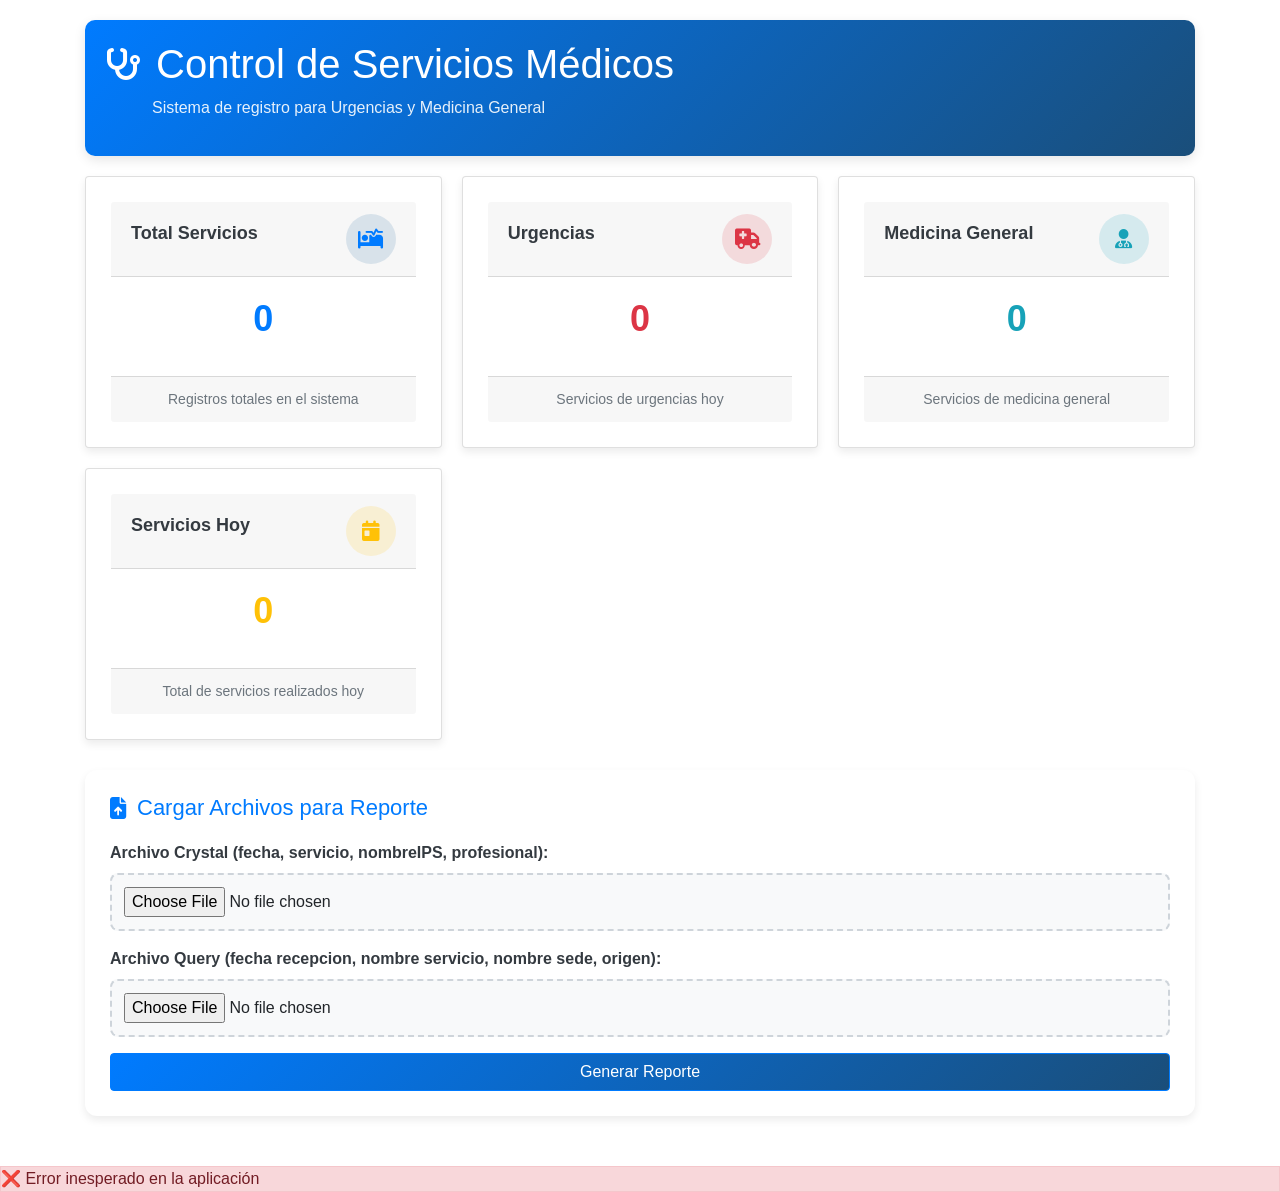
<file: servicios_medicos/templates/index.html>
<!DOCTYPE html>
<html lang="es">
<head>
    <meta charset="UTF-8">
    <meta name="viewport" content="width=device-width, initial-scale=1.0">
    <title>Control de Servicios Médicos</title>
    <link rel="stylesheet" href="../static/css/styles.css">
    <link rel="stylesheet" href="https://stackpath.bootstrapcdn.com/bootstrap/4.5.2/css/bootstrap.min.css">
    <link rel="stylesheet" href="https://cdnjs.cloudflare.com/ajax/libs/font-awesome/6.4.0/css/all.min.css">
    <link rel="manifest" href="/static/manifest.json">
</head>
<body>
    <div class="container">
        <header>
            <h1><i class="fas fa-stethoscope"></i> Control de Servicios Médicos</h1>
            <p class="subtitle">Sistema de registro para Urgencias y Medicina General</p>
        </header>
        
        <div class="dashboard">
            <div class="card">
                <div class="card-header">
                    <div class="card-title">Total Servicios</div>
                    <div class="icon icon-total">
                        <i class="fas fa-procedures"></i>
                    </div>
                </div>
                <div class="value value-total">0</div>
                <div class="card-footer">Registros totales en el sistema</div>
            </div>
            
            <div class="card">
                <div class="card-header">
                    <div class="card-title">Urgencias</div>
                    <div class="icon icon-urgencias">
                        <i class="fas fa-ambulance"></i>
                    </div>
                </div>
                <div class="value value-urgencias">0</div>
                <div class="card-footer">Servicios de urgencias hoy</div>
            </div>
            
            <div class="card">
                <div class="card-header">
                    <div class="card-title">Medicina General</div>
                    <div class="icon icon-general">
                        <i class="fas fa-user-md"></i>
                    </div>
                </div>
                <div class="value value-general">0</div>
                <div class="card-footer">Servicios de medicina general</div>
            </div>
            
            <div class="card">
                <div class="card-header">
                    <div class="card-title">Servicios Hoy</div>
                    <div class="icon icon-today">
                        <i class="fas fa-calendar-day"></i>
                    </div>
                </div>
                <div class="value value-today">0</div>
                <div class="card-footer">Total de servicios realizados hoy</div>
            </div>
        </div>
        
        <div class="upload-section">
            <h2 class="section-title"><i class="fas fa-file-upload"></i> Cargar Archivos para Reporte</h2>
            
            <form id="uploadForm" enctype="multipart/form-data">
                <div class="form-group">
                    <label for="crystalFile">Archivo Crystal (fecha, servicio, nombreIPS, profesional):</label>
                    <input type="file" class="file-input" id="crystalFile" name="crystal_file" accept=".csv,.xlsx,.xls" required>
                </div>
                
                <div class="form-group">
                    <label for="queryFile">Archivo Query (fecha recepcion, nombre servicio, nombre sede, origen):</label>
                    <input type="file" class="file-input" id="queryFile" name="query_file" accept=".csv,.xlsx,.xls" required>
                </div>
                
                <button type="submit" class="btn btn-primary">Generar Reporte</button>
            </form>
            
            <div id="loading" class="alert alert-info d-none">Procesando archivos, por favor espera...</div>
            <div id="result" class="result mt-4"></div>
        </div>
    </div>

    <script src="https://code.jquery.com/jquery-3.5.1.min.js"></script>
    <script src="/static/js/app.js"></script>
</body>
</html>
</file>
<file: servicios_medicos/static/css/styles.css>
:root {
    --primary: #2c6aa0;
    --secondary: #4CAF50;
    --accent: #ff6b6b;
    --light: #f8f9fa;
    --dark: #343a40;
    --urgent: #dc3545;
    --general: #17a2b8;
    --today: #ffc107;
}

* {
    margin: 0;
    padding: 0;
    box-sizing: border-box;
    font-family: 'Segoe UI', Tahoma, Geneva, Verdana, sans-serif;
}

body {
    background-color: #f0f4f8;
    color: #333;
    line-height: 1.6;
}

.container {
    max-width: 1200px;
    margin: 0 auto;
    padding: 20px;
}

header {
    background: linear-gradient(135deg, var(--primary), #1a4e7a);
    color: white;
    padding: 20px;
    border-radius: 10px;
    margin-bottom: 20px;
    box-shadow: 0 4px 12px rgba(0, 0, 0, 0.1);
}

h1 {
    font-size: 28px;
    margin-bottom: 5px;
    display: flex;
    align-items: center;
}

h1 i {
    margin-right: 15px;
    font-size: 32px;
}

.subtitle {
    font-size: 16px;
    opacity: 0.9;
    margin-left: 47px;
}

.dashboard {
    display: grid;
    grid-template-columns: repeat(auto-fit, minmax(280px, 1fr));
    gap: 20px;
    margin-bottom: 30px;
}

.card {
    background: white;
    border-radius: 12px;
    padding: 25px;
    box-shadow: 0 4px 8px rgba(0, 0, 0, 0.08);
    transition: transform 0.3s ease, box-shadow 0.3s ease;
}

.card:hover {
    transform: translateY(-5px);
    box-shadow: 0 8px 16px rgba(0, 0, 0, 0.1);
}

.card-header {
    display: flex;
    justify-content: space-between;
    align-items: center;
    margin-bottom: 20px;
}

.card-title {
    font-size: 18px;
    font-weight: 600;
    color: var(--dark);
}

.icon {
    width: 50px;
    height: 50px;
    border-radius: 50%;
    display: flex;
    align-items: center;
    justify-content: center;
    font-size: 20px;
}

.icon-total {
    background-color: rgba(44, 106, 160, 0.15);
    color: var(--primary);
}

.icon-urgencias {
    background-color: rgba(220, 53, 69, 0.15);
    color: var(--urgent);
}

.icon-general {
    background-color: rgba(23, 162, 184, 0.15);
    color: var(--general);
}

.icon-today {
    background-color: rgba(255, 193, 7, 0.15);
    color: var(--today);
}

.value {
    font-size: 36px;
    font-weight: 700;
    text-align: center;
    margin: 15px 0;
}

.value-total {
    color: var(--primary);
}

.value-urgencias {
    color: var(--urgent);
}

.value-general {
    color: var(--general);
}

.value-today {
    color: var(--today);
}

.card-footer {
    text-align: center;
    margin-top: 15px;
    font-size: 14px;
    color: #6c757d;
}

.upload-section {
    background: white;
    border-radius: 12px;
    padding: 25px;
    box-shadow: 0 4px 8px rgba(0, 0, 0, 0.08);
    margin-bottom: 30px;
}

.section-title {
    font-size: 22px;
    margin-bottom: 20px;
    color: var(--primary);
    display: flex;
    align-items: center;
}

.section-title i {
    margin-right: 10px;
}

.form-group {
    margin-bottom: 20px;
}

label {
    display: block;
    margin-bottom: 8px;
    font-weight: 600;
    color: var(--dark);
}

.file-input {
    width: 100%;
    padding: 12px;
    border: 2px dashed #ced4da;
    border-radius: 8px;
    background-color: #f8f9fa;
    cursor: pointer;
    transition: border-color 0.3s;
}

.file-input:hover {
    border-color: var(--primary);
}

.btn {
    display: block;
    width: 100%;
    padding: 14px;
    background: linear-gradient(135deg, var(--primary), #1a4e7a);
    color: white;
    border: none;
    border-radius: 8px;
    font-size: 16px;
    font-weight: 600;
    cursor: pointer;
    transition: all 0.3s;
}

.btn:hover {
    background: linear-gradient(135deg, #1a4e7a, var(--primary));
    transform: translateY(-2px);
    box-shadow: 0 4px 8px rgba(0, 0, 0, 0.15);
}

.result {
    margin-top: 20px;
    padding: 15px;
    border-radius: 8px;
    display: none;
    text-align: center;
}

.success {
    background-color: #d4edda;
    color: #155724;
    border: 1px solid #c3e6cb;
}

.error {
    background-color: #f8d7da;
    color: #721c24;
    border: 1px solid #f5c6cb;
}

.download-link {
    display: inline-block;
    margin-top: 15px;
    padding: 10px 20px;
    background-color: var(--secondary);
    color: white;
    text-decoration: none;
    border-radius: 6px;
    font-weight: 600;
    transition: background-color 0.3s;
}

.download-link:hover {
    background-color: #3d8b40;
}

@media (max-width: 768px) {
    .dashboard {
        grid-template-columns: 1fr;
    }
    
    h1 {
        font-size: 24px;
    }
    
    .value {
        font-size: 32px;
    }
    
    .subtitle {
        margin-left: 0;
        text-align: center;
    }
}
/* Estilos para los resultados */
.results-container {
    margin-top: 20px;
}

.loading {
    text-align: center;
    padding: 20px;
    font-size: 18px;
}

.stats-section {
    background: white;
    padding: 20px;
    border-radius: 10px;
    margin-bottom: 20px;
    box-shadow: 0 2px 4px rgba(0,0,0,0.1);
}

.stats-grid {
    display: grid;
    grid-template-columns: repeat(auto-fit, minmax(150px, 1fr));
    gap: 15px;
    margin-top: 15px;
}

.stat-card {
    background: linear-gradient(135deg, #2c6aa0, #1a4e7a);
    color: white;
    padding: 15px;
    border-radius: 8px;
    text-align: center;
}

.stat-value {
    display: block;
    font-size: 24px;
    font-weight: bold;
    margin-bottom: 5px;
}

.stat-label {
    font-size: 14px;
    opacity: 0.9;
}

.tabs {
    display: flex;
    gap: 5px;
    margin-bottom: 20px;
    flex-wrap: wrap;
}

.tab-button {
    background: #e9ecef;
    border: none;
    padding: 12px 20px;
    border-radius: 5px;
    cursor: pointer;
    transition: all 0.3s;
}

.tab-button:hover {
    background: #dee2e6;
}

.tab-button.active {
    background: var(--primary);
    color: white;
}

.tab-content {
    background: white;
    padding: 20px;
    border-radius: 10px;
    box-shadow: 0 2px 4px rgba(0,0,0,0.1);
}

.tab-pane {
    display: none;
}

.tab-pane.active {
    display: block;
}

.info-section, .warning-section {
    background: #f8f9fa;
    padding: 15px;
    border-radius: 5px;
    margin-bottom: 15px;
    border-left: 4px solid var(--primary);
}

.warning-section {
    border-left-color: var(--today);
    background: #fff3cd;
}

.download-section {
    text-align: center;
    margin-top: 20px;
    padding-top: 20px;
    border-top: 1px solid #dee2e6;
}

.table-container {
    overflow-x: auto;
    margin-top: 15px;
}

.table-container table {
    width: 100%;
    border-collapse: collapse;
}

.table-container th,
.table-container td {
    padding: 8px 12px;
    border: 1px solid #dee2e6;
    text-align: left;
}

.table-container th {
    background-color: #f8f9fa;
    font-weight: 600;
}

.table-container tr:nth-child(even) {
    background-color: #f8f9fa;
}

/* Responsive */
@media (max-width: 768px) {
    .stats-grid {
        grid-template-columns: 1fr 1fr;
    }
    
    .tabs {
        flex-direction: column;
    }
    
    .tab-button {
        width: 100%;
        text-align: center;
    }
    
    .table-container {
        font-size: 14px;
    }
}
</file>
